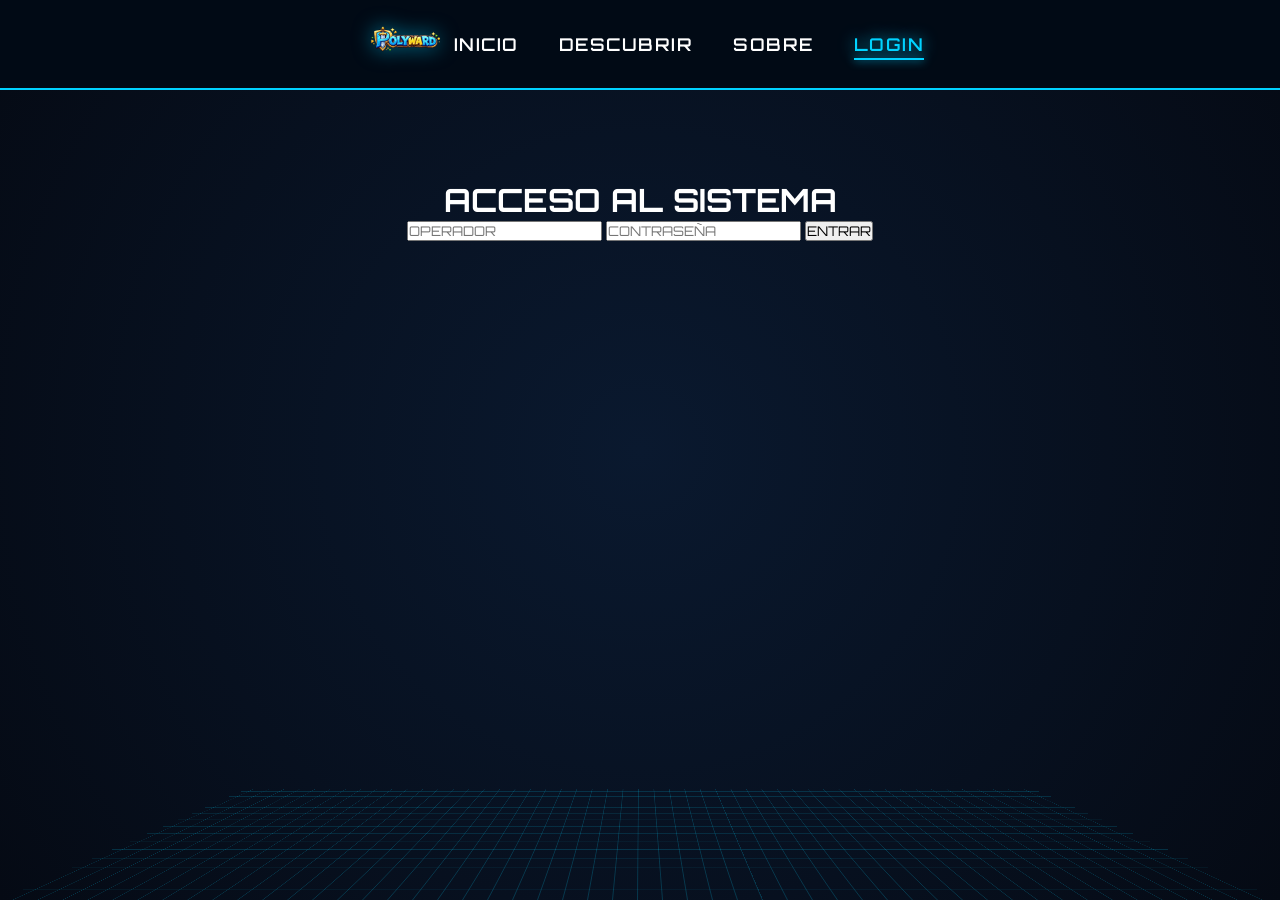
<file: login.html>
<!DOCTYPE html>
<html lang="es">
<head>
    <meta charset="UTF-8">
    <meta name="viewport" content="width=device-width, initial-scale=1.0">
    <title>PolyWard | El Origen</title>
    <link rel="stylesheet" href="styles.css">
    <link rel="icon" href="img/logo.png" type="image/png">
</head>
<body>
    <div class="background-master">
        <div class="grid-floor"></div>
    </div>

    <header>
        <a href="index.html" class="logo-container">
            <img src="img/logo.png" alt="PolyWard Logo" class="main-logo">
        </a>
        <nav>
            <a href="index.html">INICIO</a>
            <a href="descubrir.html">DESCUBRIR</a>
            <a href="sobre.html">SOBRE</a>
            <a href="login.html" class="active">LOGIN</a>
        </nav>
    </header>
    <main class="content-container">
        <div class="shield-container">
            <svg viewBox="0 0 200 240" xmlns="http://www.w3.org/2000/svg">
                <defs>
                    <filter id="glow">
                        <feGaussianBlur stdDeviation="5" result="coloredBlur"/>
                        <feMerge>
                            <feMergeNode in="coloredBlur"/>
                            <feMergeNode in="SourceGraphic"/>
                        </feMerge>
                    </filter>
                    <linearGradient id="shieldGrad" x1="0%" y1="0%" x2="100%" y2="100%">
                        <stop offset="0%" class="stop-blue-light"/>
                        <stop offset="100%" class="stop-blue-dark"/>
                    </linearGradient>
                </defs>
                <path d="M100 5L25 45V115C25 175 100 235 100 235C100 235 175 175 175 115V45L100 5Z" class="shield-path"/>
                <rect x="70" y="80" width="60" height="60" class="shield-rect" transform="rotate(45 100 110)"/>
                <path d="M100 70V150M65 110H135" class="shield-lines"/>
            </svg>
        </div>
        <h1>ACCESO AL SISTEMA</h1>
        <form class="login-form">
            <input type="text" placeholder="OPERADOR" required>
            <input type="password" placeholder="CONTRASEÑA" required>
            <button type="submit" class="nav-status">ENTRAR</button>
        </form>
    </main>
</body>
</html>
</file>
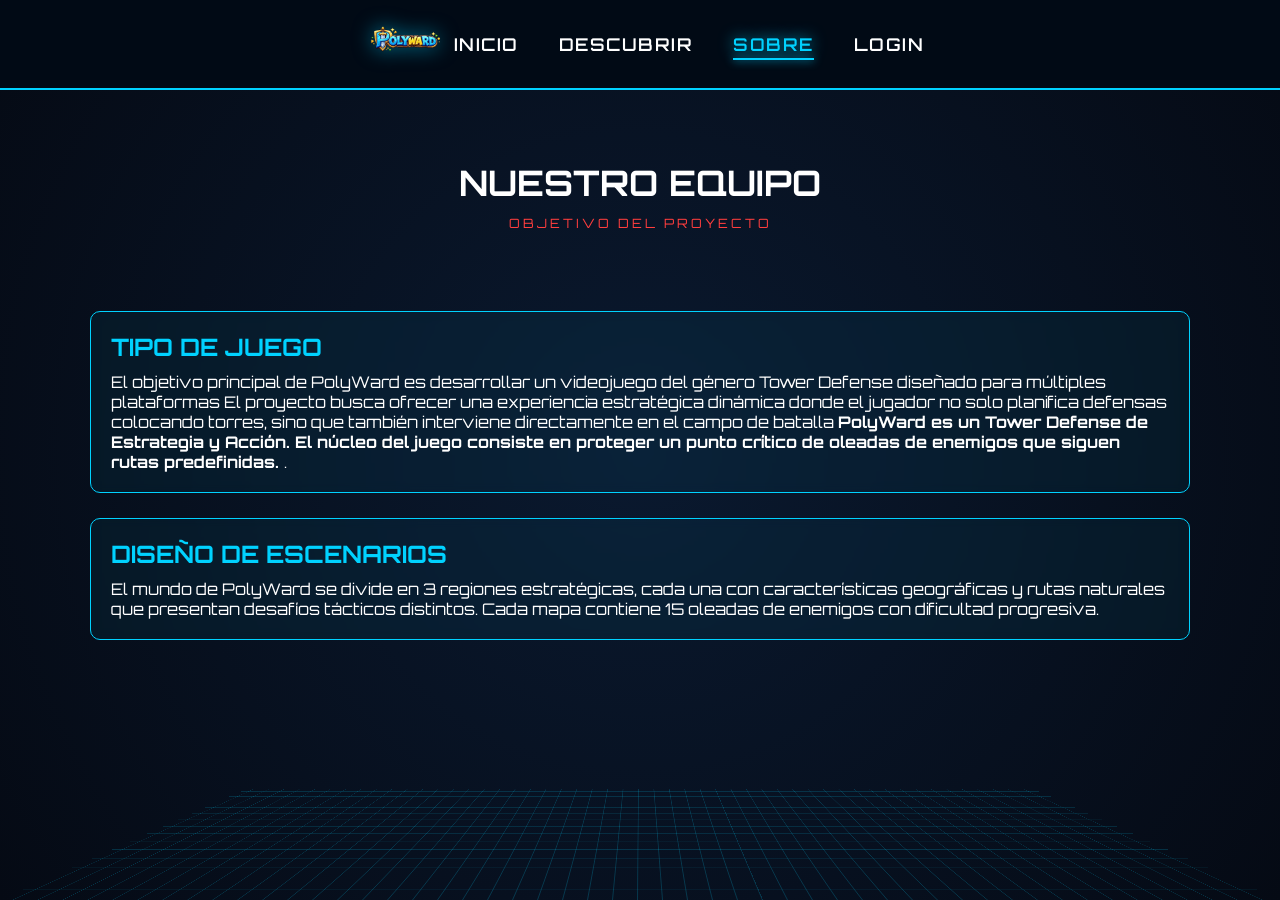
<file: sobre.html>
<!DOCTYPE html>
<html lang="es">
<head>
    <meta charset="UTF-8">
    <meta name="viewport" content="width=device-width, initial-scale=1.0">
    <title>PolyWard | El Origen</title>
    <link rel="stylesheet" href="styles.css">
    <link rel="icon" href="img/logo.png" type="image/png">
</head>
<body>
    <div class="background-master">
        <div class="grid-floor"></div>
    </div>

    <header>
        <a href="index.html" class="logo-container">
            <img src="img/logo.png" alt="PolyWard Logo" class="main-logo">
        </a>
        <nav>
            <a href="index.html">INICIO</a>
            <a href="descubrir.html">DESCUBRIR</a>
            <a href="sobre.html" class="active">SOBRE</a>
            <a href="login.html">LOGIN</a>
        </nav>
    </header>
    <main class="content-container lore-page">
        <section class="lore-header">
            <h1>NUESTRO <span>EQUIPO</span></h1>
            <p class="status-text">OBJETIVO DEL PROYECTO</p>
        </section>
        <div class="lore-grid">
            <article class="lore-card main-story">
                <h2>TIPO DE JUEGO</h2>
                <p>El objetivo principal de PolyWard es desarrollar un videojuego del género
Tower Defense diseñado para múltiples plataformas  El
proyecto busca ofrecer una experiencia estratégica dinámica donde el
jugador no solo planifica defensas colocando torres, sino que también
interviene directamente en el campo de batalla <strong>PolyWard es un Tower Defense de Estrategia y Acción. El núcleo del juego
consiste en proteger un punto crítico de oleadas de enemigos que siguen
rutas predefinidas.
</strong>.</p>
            </article>
            <article class="lore-card main-story">
                <h2>DISEÑO DE ESCENARIOS</h2>
                <p>El mundo de PolyWard se divide en 3 regiones estratégicas, cada una con
características geográficas y rutas naturales que presentan desafíos
tácticos distintos. Cada mapa contiene 15 oleadas de enemigos con
dificultad progresiva.</p>
            </article>
        </div>
    </main>
</body>
</html>
</file>
<file: styles.css>
@import url('https://fonts.googleapis.com/css2?family=Orbitron:wght@400;700&display=swap');

/* --- RESET Y GENERALES --- */
* {
    margin: 0;
    padding: 0;
    box-sizing: border-box;
    font-family: 'Orbitron', sans-serif;
}

body {
    background-color: #050a14;
    color: white;
    overflow-x: hidden;
    min-height: 100vh;
}

/* --- FONDO ANIMADO Y GRID --- */
.background-master {
    position: fixed;
    top: 0;
    left: 0;
    width: 100%;
    height: 100%;
    z-index: -1;
    background: radial-gradient(circle at center, #0a192f 0%, #050a14 100%);
}

.grid-floor {
    position: absolute;
    bottom: 0;
    width: 100%;
    height: 40%;
    background-image: 
        linear-gradient(0deg, transparent 24%, rgba(0, 210, 255, 0.2) 25%, rgba(0, 210, 255, 0.2) 26%, transparent 27%, transparent 74%, rgba(0, 210, 255, 0.2) 75%, rgba(0, 210, 255, 0.2) 76%, transparent 77%, transparent),
        linear-gradient(90deg, transparent 24%, rgba(0, 210, 255, 0.2) 25%, rgba(0, 210, 255, 0.2) 26%, transparent 27%, transparent 74%, rgba(0, 210, 255, 0.2) 75%, rgba(0, 210, 255, 0.2) 76%, transparent 77%, transparent);
    background-size: 50px 50px;
    transform: perspective(500px) rotateX(60deg);
    transform-origin: bottom;
}

/* --- CABECERA (NAV) --- */
header {
    display: flex;
    justify-content: space-between;
    align-items: center;
    padding: 10px 50px; /* Reducido un poco para que el logo no sea gigante */
    background: rgba(5, 10, 20, 0.8);
    backdrop-filter: blur(10px);
    position: sticky;
    top: 0;
    z-index: 100;
}

/* Estilo para el contenedor del logo (enlace) */
.logo-container {
    display: flex;
    align-items: center;
    text-decoration: none;
    transition: transform 0.3s ease;
}

.logo-container:hover {
    transform: scale(1.05);
}

/* Estilo para la imagen del logo */
.main-logo {
    height: 60px; /* Tamaño ideal para el header */
    width: auto;
    filter: drop-shadow(0 0 8px rgba(0, 210, 255, 0.4));
}

nav {
    display: flex;
    align-items: center;
    gap: 30px;
}

nav a {
    text-decoration: none;
    color: #cbd5e0;
    font-size: 0.9rem;
    transition: 0.3s;
}

nav a:hover, nav a.active {
    color: #00d2ff;
    text-shadow: 0 0 10px #00d2ff;
}

/* --- CONTENEDOR PRINCIPAL --- */
.content-container {
    display: flex;
    flex-direction: column;
    align-items: center;
    padding: 60px 20px;
    min-height: 80vh;
}

.lore-header h1 {
    font-size: 2.2rem;
    margin-bottom: 10px;
    text-align: center;
}

.status-text {
    color: #ff3e3e;
    font-size: 0.8rem;
    letter-spacing: 3px;
    margin-bottom: 40px;
    text-align: center;
    animation: blink 1.5s infinite;
}

@keyframes blink {
    50% { opacity: 0.3; }
}

/* --- DISEÑO DE INICIO --- */
.main-layout {
    display: flex;
    gap: 40px;
    align-items: flex-start;
    max-width: 1200px;
    width: 100%;
    margin-top: 20px;
}

.info-panel {
    flex: 1.5;
    min-width: 300px;
}

.glass-box {
    background: rgba(0, 20, 40, 0.6);
    padding: 25px;
    border-radius: 10px;
    border-left: 4px solid #00d2ff;
    line-height: 1.6;
    text-align: justify;
}

.glass-box p {
    margin-bottom: 15px;
}

.action-panel {
    flex: 1;
    min-width: 300px;
    display: flex;
    flex-direction: column;
    gap: 20px;
}

/* --- VIDEO Y DESCARGA --- */
.video-placeholder {
    width: 100%;
    background: rgba(0, 210, 255, 0.1);
    border: 2px dashed #00d2ff;
    border-radius: 15px;
    padding: 20px;
    text-align: center;
}

.video-box {
    aspect-ratio: 16 / 9;
    background: rgba(0, 0, 0, 0.4);
    display: flex;
    justify-content: center;
    align-items: center;
    margin-top: 10px;
    border-radius: 8px;
}

.download-zone {
    display: flex;
    flex-direction: column;
    align-items: center;
    gap: 15px;
    background: rgba(0, 0, 0, 0.4);
    padding: 25px;
    border-radius: 20px;
    border: 1px solid rgba(0, 210, 255, 0.2);
}

.qr-style {
    width: 150px;
    height: 150px;
    border: 4px solid white;
    border-radius: 10px;
    box-shadow: 0 0 15px rgba(0, 210, 255, 0.3);
}

.btn-download {
    color: #f0f;
    text-decoration: none;
    font-weight: bold;
    text-shadow: 0 0 5px #f0f;
    font-size: 1.1rem;
    transition: transform 0.2s;
}

.btn-download:hover {
    transform: scale(1.05);
}

/* --- TARJETAS DE LORE --- */
.lore-grid {
    display: grid;
    grid-template-columns: repeat(auto-fit, minmax(300px, 1fr));
    gap: 25px;
    max-width: 1100px;
    width: 100%;
    margin-top: 20px;
}

.lore-card {
    background: rgba(0, 210, 255, 0.05);
    border: 1px solid rgba(0, 210, 255, 0.3);
    padding: 30px;
    border-radius: 15px;
    backdrop-filter: blur(5px);
    transition: transform 0.3s, border-color 0.3s;
}

.lore-card:hover {
    transform: translateY(-10px);
    border-color: #00d2ff;
    box-shadow: 0 0 20px rgba(0, 210, 255, 0.2);
}

.lore-card h2, .lore-card h3 {
    color: #00d2ff;
    margin-bottom: 10px;
}

.char-icon {
    font-size: 2rem;
    margin-bottom: 15px;
    display: block;
}

.main-story {
    grid-column: 1 / -1;
}

/* --- RESPONSIVIDAD --- */
@media (max-width: 768px) {
    header {
        flex-direction: column;
        padding: 15px;
        gap: 15px;
    }

    .main-logo {
        height: 50px; /* Logo un poco más pequeño en móviles */
    }

    nav {
        gap: 10px;
        flex-wrap: wrap;
        justify-content: center;
    }

    .main-layout {
        flex-direction: column;
    }

    .info-panel, .action-panel {
        width: 100%;
    }
} 

/* --- ANIMACIONES --- */
@keyframes floating {
    0% { transform: translateY(0px); }
    50% { transform: translateY(-15px); }
    100% { transform: translateY(0px); }
}

.char-icon img {
    display: block;
    margin: 0 auto 15px;
    filter: drop-shadow(0 0 8px rgba(0, 210, 255, 0.6));
    animation: floating 3s ease-in-out infinite;
}

.char-icon {
    min-height: 130px;
    display: flex;
    align-items: center;
    justify-content: center;
}

/* Tamaños de imágenes generales */
.img-hero {
    width: 120px;
}

.img-tower {
    width: 90px;
}

.no-margin {
    margin-bottom: 0;
}
.highlight-text {
    color: #00d2ff;
    font-weight: bold;
    margin-top: 10px;
    display: block;
}

.placeholder-text {
    color: rgba(255, 255, 255, 0.5);
}

.scan-text {
    font-size: 0.7rem;
    color: #cbd5e0;
}

.main-footer {
    text-align: center;
    padding: 40px 20px;
    color: rgba(255, 255, 255, 0.3);
    font-size: 0.8rem;
}

.qr-style {
    width: 150px;
    height: 150px;
    border: 4px solid white;
    border-radius: 10px;
    box-shadow: 0 0 15px rgba(0, 210, 255, 0.3);
}
/* ==========================================================================
   ENCABEZADO (header, logo y menú) - CORREGIDO PARA LOGO MÁS GRANDE
   ========================================================================== */
/* --- CABECERA (NAV) ACTUALIZADA --- */
header {
    display: flex;
    justify-content: space-between;
    align-items: center;
    padding: 10px 50px; /* Reducido un poco para compensar el tamaño del logo */
    background: rgba(5, 10, 20, 0.9);
    backdrop-filter: blur(10px);
    position: sticky;
    top: 0;
    z-index: 100;
}

.logo-container {
    display: flex;
    align-items: center;
    text-decoration: none;
    transition: transform 0.3s ease;
}

.logo-container:hover {
    transform: scale(1.05);
}

.main-logo {
    /* Ajuste de tamaño para que se vea grande y claro como antes */
    height: 100px; 
    width: auto;
    filter: drop-shadow(0 0 12px rgba(0, 210, 255, 0.5));
    display: block;
}

nav {
    display: flex;
    align-items: center;
    gap: 30px;
}

/* Responsividad para que el logo no tape todo en celulares */
@media (max-width: 768px) {
    header {
        flex-direction: column;
        padding: 15px;
        gap: 15px;
    }

    .main-logo {
        height: 70px; /* Un poco más pequeño en móviles para que quepa el menú */
    }

    nav {
        gap: 15px;
        flex-wrap: wrap;
        justify-content: center;
    }
}.video-game {
    width: 100%;
    height: 100%;
    object-fit: cover; /* Hace que el video llene el cuadro sin deformarse */
    border-radius: 8px; /* Para que las esquinas del video sean redondeadas como el cuadro */
}

.video-box {
    overflow: hidden; /* Corta cualquier parte del video que se salga del borde redondeado */
    background: #000; /* Fondo negro por si el video tarda en cargar */
}
/* --- CABECERA (NAV) ESTILIZADA --- */
header {
    display: flex;
    justify-content: space-between;
    align-items: center;
    /* Reducimos el padding vertical a solo 5px para que la barra sea delgada */
    padding: 5px 50px; 
    background: rgba(5, 10, 20, 0.95);
    backdrop-filter: blur(10px);
    position: sticky;
    top: 0;
    z-index: 100;
    /* Añadimos una altura máxima para asegurar que no crezca más de lo debido */
    height: 100px; 
}

.logo-container {
    display: flex;
    align-items: center;
    height: 100%; /* Se ajusta al alto del header */
}

.main-logo {
    /* Ajustamos el alto del logo para que quepa bien en el header delgado */
    height: 85px; 
    width: auto;
    filter: drop-shadow(0 0 10px rgba(0, 210, 255, 0.4));
    transition: transform 0.3s ease;
}

.logo-container:hover .main-logo {
    transform: scale(1.05);
}

nav {
    display: flex;
    align-items: center;
    gap: 30px;
}

/* CONTENEDOR DE EQUIPO */
.team-container {
    display: flex;
    flex-wrap: wrap;         /* Permite que las tarjetas bajen a la siguiente fila */
    justify-content: center;   /* Centra las tarjetas si hay espacio extra */
    gap: 25px;               /* Espacio uniforme entre ellas */
    max-width: 800px;        /* AJUSTE CLAVE: Limita el ancho para forzar 2 por fila */
    margin: 40px auto;       /* Centra todo el bloque en la página */
    width: 100%;
}

/* LA TARJETA INDIVIDUAL */
.character-card {
    background: rgba(10, 20, 40, 0.85);
    border: 2px solid #00d2ff;
    border-radius: 15px;
    padding: 25px;
    width: 320px;            /* Ancho fijo para que no parezcan tubos */
    min-height: 280px;       /* Altura mínima para que todas midan lo mismo */
    text-align: center;
    box-shadow: 0 0 15px rgba(0, 210, 255, 0.2);
    transition: transform 0.3s ease, box-shadow 0.3s ease;
    
    /* Centra el contenido internamente */
    display: flex;
    flex-direction: column;
    align-items: center;
}

.character-card:hover {
    transform: translateY(-10px);
    box-shadow: 0 0 30px rgba(0, 210, 255, 0.5);
    border-color: #fff;
}

/* ESTILOS DE TEXTO */
.character-card h3 {
    color: #00d2ff;
    font-size: 1.6rem;
    margin: 10px 0 5px 0;
    text-transform: uppercase;
}

.character-card .role {
    color: #ffffff;
    font-weight: bold;
    font-size: 1rem;
    margin-bottom: 15px;
    text-shadow: 0 0 8px rgba(255, 255, 255, 0.3);
}

.character-card p {
    color: #cbd5e0;
    font-size: 0.9rem;
    line-height: 1.5;
}

/* RESPONSIVIDAD PARA MÓVILES */
@media (max-width: 700px) {
    .character-card {
        width: 100%;       /* En celulares pequeños ocupan todo el ancho */
        max-width: 350px;
    }
}
/* 1. ARREGLO PARA EL MENÚ (HEADER) */
/* Esto soluciona que el menú se pierda y que el texto se encime */
header {
    position: fixed; /* Mantiene el menú siempre visible arriba */
    top: 0;
    left: 0;
    width: 100%;
    height: 80px; 
    background-color: #020b16; /* Color sólido para que el texto no se transparente */
    display: flex;
    justify-content: space-between;
    align-items: center;
    padding: 0 5%;
    z-index: 10000; /* Asegura que el menú esté por encima de todo el contenido */
    border-bottom: 2px solid #00d2ff; /* Tu línea neón característica */
    box-sizing: border-box;
}

/* 2. ESPACIADO DEL CUERPO */
/* Evita que el menú tape el inicio de tus secciones */
body {
    padding-top: 100px; 
    margin: 0;
    background-color: #010a13; /* Asegura el fondo oscuro del juego */
    color: white;
    font-family: sans-serif;
}

/* 3. CONTENEDOR DE INFORMACIÓN EXTENDIDA (Sobre.html) */
/* Para que las tarjetas de "Tipo de Juego" y "Escenarios" ocupen todo el ancho */
.info-extended-list {
    display: flex;
    flex-direction: column;
    gap: 30px;
    margin-bottom: 50px;
    width: 100%;
}

.main-story-extended {
    width: 100% !important;
    display: block;
    padding: 30px;
    box-sizing: border-box;
}

/* 4. CUADRÍCULA PARA PERSONAJES Y EQUIPO */
/* Esto alinea a los 4 miembros del equipo o a los héroes en filas */
.lore-grid {
    display: grid;
    grid-template-columns: repeat(auto-fit, minmax(280px, 1fr));
    gap: 25px;
    padding: 20px 0;
}

/* 5. ESTILO DE LAS TARJETAS (LORE-CARD) */
.lore-card {
    background: rgba(0, 210, 255, 0.05);
    border: 1px solid #00d2ff;
    border-radius: 10px;
    padding: 20px;
    transition: transform 0.3s ease, box-shadow 0.3s ease;
}

.lore-card:hover {
    transform: translateY(-5px);
    box-shadow: 0 0 20px rgba(0, 210, 255, 0.4);
}

/* 6. TÍTULOS DE SECCIÓN */
.section-title {
    text-align: center;
    color: #00d2ff;
    text-transform: uppercase;
    margin-top: 40px;
    letter-spacing: 2px;
}
    
/* --- HEADER Y NAVEGACIÓN UNIVERSAL --- */
header {
    display: flex;
    justify-content: space-between;
    align-items: center;
    padding: 10px 5%;
    background: rgba(5, 10, 20, 0.95);
    backdrop-filter: blur(10px);
    position: sticky;
    top: 0;
    z-index: 1000;
    border-bottom: 2px solid #00d2ff;
    /* Eliminamos el height fijo para que respire */
    min-height: 80px; 
    width: 100%;
    box-sizing: border-box;
}

.logo-container {
    display: flex;
    align-items: center;
}

.main-logo {
    height: 60px; /* Tamaño ideal para web */
    width: auto;
    transition: transform 0.3s ease;
}

nav {
    display: flex;
    gap: 30px;
    align-items: center;
}

nav a {
    color: #fff;
    text-decoration: none;
    font-weight: bold;
    letter-spacing: 1px;
    transition: color 0.3s;
    font-size: 1rem;
}

nav a:hover, nav a.active {
    color: #00d2ff;
    text-shadow: 0 0 10px rgba(0, 210, 255, 0.7);
}

/* --- ESTILOS SOLO PARA DESKTOP --- */
header {
    position: fixed; /* O sticky, según prefieras */
    top: 0;
    left: 0;
    width: 100%;
    background: rgba(2, 11, 22, 0.95);
    backdrop-filter: blur(12px);
    border-bottom: 2px solid #00d2ff;
    z-index: 10000;
    display: flex;
    justify-content: center; /* Centra el contenido interno */
    padding: 0 20px;
    height: 90px;
    box-sizing: border-box;
}

/* Este contenedor evita que el menú se desparrame en pantallas anchas */
.header-wrapper {
    width: 100%;
    max-width: 1200px; /* Ancho máximo estándar de PC */
    display: flex;
    justify-content: space-between;
    align-items: center;
    height: 100%;
}

.main-logo {
    height: 65px;
    width: auto;
    filter: drop-shadow(0 0 10px rgba(0, 210, 255, 0.5));
    transition: transform 0.3s ease;
}

nav {
    display: flex;
    gap: 40px; /* Espacio generoso entre links para PC */
}

nav a {
    color: #ffffff;
    text-decoration: none;
    font-size: 1.1rem;
    font-weight: 600;
    letter-spacing: 1.5px;
    text-transform: uppercase;
    transition: all 0.3s ease;
    position: relative;
}

/* Efecto neón al pasar el mouse */
nav a:hover, nav a.active {
    color: #00d2ff;
    text-shadow: 0 0 15px rgba(0, 210, 255, 0.8);
}

/* Línea decorativa debajo del link activo */
nav a.active::after {
    content: '';
    position: absolute;
    bottom: -5px;
    left: 0;
    width: 100%;
    height: 2px;
    background: #00d2ff;
    box-shadow: 0 0 10px #00d2ff;
}
</file>
